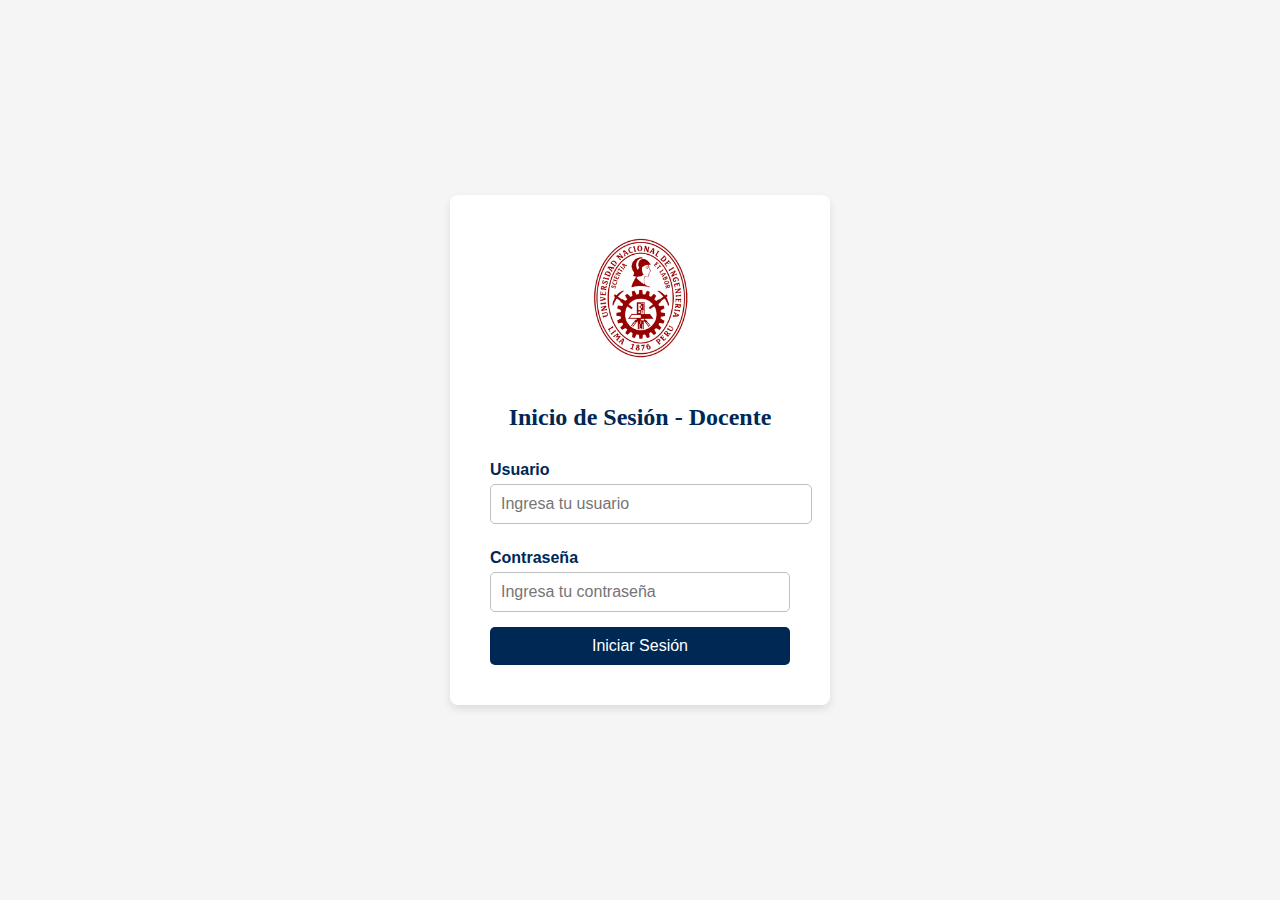
<file: Registro/index.html>
<!DOCTYPE html>
<html lang="es">
<head>
    <meta charset="UTF-8">
    <meta name="viewport" content="width=device-width, initial-scale=1.0">
    <title>Inicio de Sesión</title>
    <link rel="stylesheet" href="css/styles.css">
    <link rel="stylesheet" href="https://cdnjs.cloudflare.com/ajax/libs/font-awesome/6.6.0/css/all.min.css" integrity="sha512-Kc323vGBEqzTmouAECnVceyQqyqdsSiqLQISBL29aUW4U/M7pSPA/gEUZQqv1cwx4OnYxTxve5UMg5GT6L4JJg==" crossorigin="anonymous" referrerpolicy="no-referrer" />
</head>
<body>
    <div class="login-container">
        <div class="login-box">
            <img src="img/logo_uni.png" alt="Logo UNI" class="logo-uni">
            <h2>Inicio de Sesión - Docente</h2>
            <form id="login-form">
                <label for="usuario">Usuario</label>
                <input type="text" id="usuario" name="usuario" placeholder="Ingresa tu usuario" required>

                <label for="password">Contraseña</label>
                <input type="password" id="password" name="password" placeholder="Ingresa tu contraseña" required>

                <button type="submit">Iniciar Sesión</button>
            </form>
            <p id="error-message" style="display: none; color: red;">Usuario o contraseña incorrectos</p>
        </div>
    </div>

    <script src="js/login.js"></script>
</body>
</html>
</file>
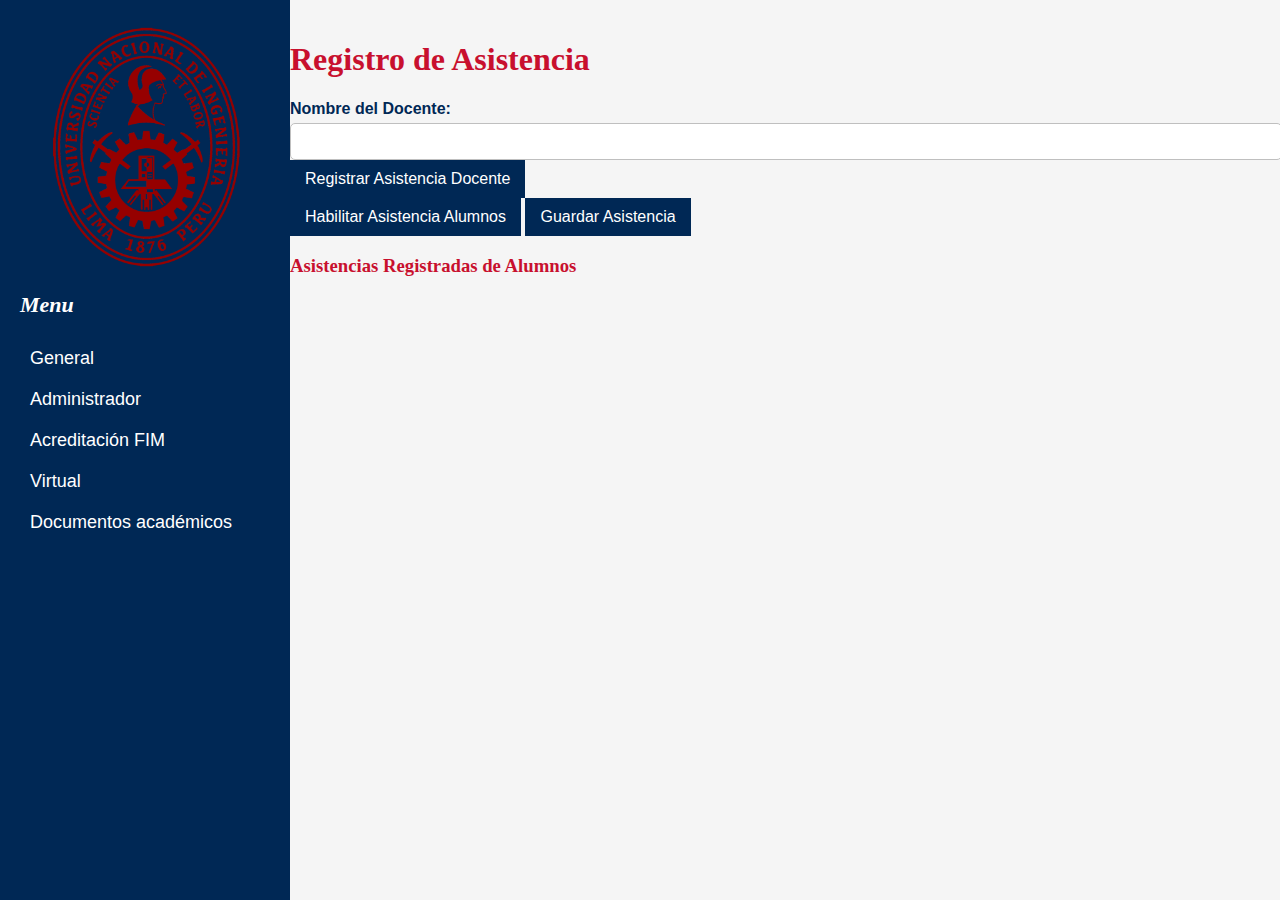
<file: Registro/asistencia.html>
<!DOCTYPE html>
<html lang="es">
<head>
    <meta charset="UTF-8">
    <meta name="viewport" content="width=device-width, initial-scale=1.0">
    <title>Asistencia</title>
    <link rel="stylesheet" href="css/styles.css">
    <link rel="stylesheet" href="https://cdnjs.cloudflare.com/ajax/libs/font-awesome/6.6.0/css/all.min.css" integrity="sha512-Kc323vGBEqzTmouAECnVceyQqyqdsSiqLQISBL29aUW4U/M7pSPA/gEUZQqv1cwx4OnYxTxve5UMg5GT6L4JJg==" crossorigin="anonymous" referrerpolicy="no-referrer" />
</head>
<body>
    <div class="sidebar">
        <img src="img/logo_uni.png" alt="Logo UNI" style="width: 80%; margin: 0 auto; display: block;">
        <h2><i class="fa-solid fa-bars"><a href="menu.html">  Menu</a></i></h2>
        <ul class="main-menu">
            <li class="submenu"><a href="#">General</a></li>
            <ul class="submenu-items" id="general-submenu" style="display: none;">
                <li><a href="horario.html">Mi Horario de Clases</a></li>
                <li><a href="docente.html">Información Docente</a></li>
                <li><a href="#">Mis Cursos Asignados</a></li>
                <li><a href="asistencia.html">Asistencia</a></li>
                <li><a href="#">Cargar Notas ORCE</a></li>
                <li><a href="#">Biblioteca Virtual</a></li>
            </ul>
            <li class="submenu"><a href="#">Administrador</a></li>
            <li class="submenu"><a href="#">Acreditación FIM</a></li>
            <li class="submenu"><a href="#">Virtual</a></li>
            <li class="submenu"><a href="#">Documentos académicos</a></li>
        </ul>
    </div>

    <div class="content">
        <h1>Registro de Asistencia</h1>

        <!-- Asistencia del docente -->
        <div>
            <label for="nombre-docente">Nombre del Docente:</label>
            <input type="text" id="nombre-docente" required>
            <button id="registrar-asistencia-docente">Registrar Asistencia Docente</button>
            <div id="asistencia-docente-message" style="display:none;">
                <h3>Asistencia del Docente</h3>
                <div id="docente-asistencia"></div>
            </div>
        </div>

        <!-- Habilitar asistencia para alumnos -->
        <div>
            <button id="habilitar-asistencia-alumnos">Habilitar Asistencia Alumnos</button>
            <table id="asistencia-alumnos" style="display:none;">
                <thead>
                    <tr>
                        <th>Nombre</th>
                        <th>Asistencia</th>
                    </tr>
                </thead>
                <tbody>
                    <tr>
                        <td>Alumno 1</td>
                        <td><input type="checkbox" class="asistencia-alumno"></td>
                    </tr>
                    <tr>
                        <td>Alumno 2</td>
                        <td><input type="checkbox" class="asistencia-alumno"></td>
                    </tr>
                    <tr>
                        <td>Alumno 3</td>
                        <td><input type="checkbox" class="asistencia-alumno"></td>
                    </tr>
                </tbody>
            </table>
            <button id="guardar-asistencia-alumnos">Guardar Asistencia</button>
        </div>

        <!-- Tabla para mostrar asistencias registradas -->
        <div>
            <h3>Asistencias Registradas de Alumnos</h3>
            <table id="asistencias-registradas" style="display:none;">
                <thead>
                    <tr>
                        <th>Nombre</th>
                        <th>Fecha y Hora</th>
                    </tr>
                </thead>
                <tbody id="asistencias-body"></tbody>
            </table>
        </div>
    </div>

    <script src="js/asistencia.js"></script>
</body>
</html>
</file>
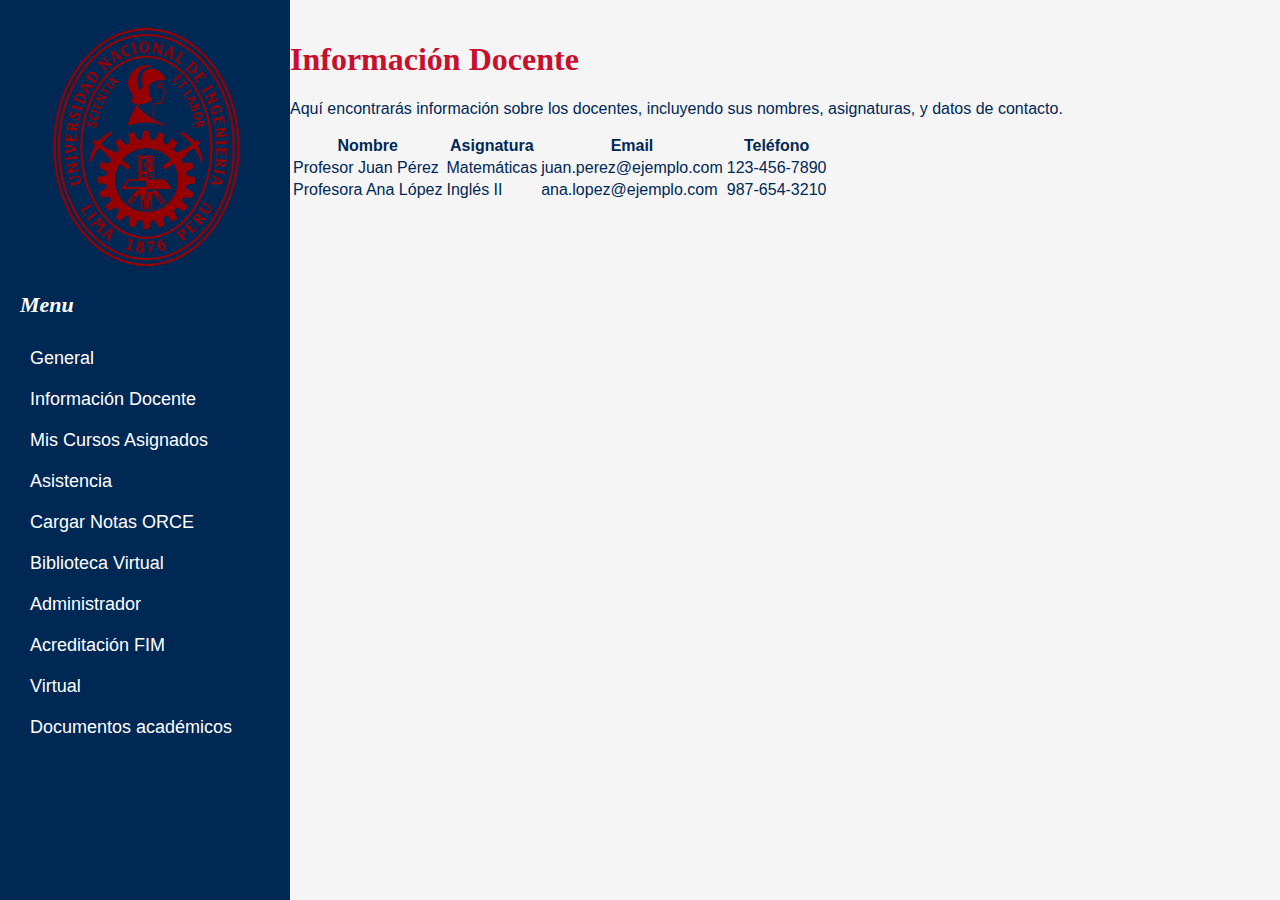
<file: Registro/docente.html>
<!DOCTYPE html>
<html lang="es">
<head>
    <meta charset="UTF-8">
    <meta name="viewport" content="width=device-width, initial-scale=1.0">
    <title>Información Docente</title>
    <link rel="stylesheet" href="css/styles.css">
    <link rel="stylesheet" href="https://cdnjs.cloudflare.com/ajax/libs/font-awesome/6.6.0/css/all.min.css" integrity="sha512-Kc323vGBEqzTmouAECnVceyQqyqdsSiqLQISBL29aUW4U/M7pSPA/gEUZQqv1cwx4OnYxTxve5UMg5GT6L4JJg==" crossorigin="anonymous" referrerpolicy="no-referrer" />
</head>
<body>
    <div class="sidebar">
        <img src="img/logo_uni.png" alt="Logo UNI" style="width: 80%; margin: 0 auto; display: block;">
        <h2><i class="fa-solid fa-bars"><a href="menu.html">  Menu</a></i></h2>
        <ul class="main-menu">
            <li class="submenu"><a href="#">General</a></li>
            <li class="submenu"><a href="docente.html">Información Docente</a></li>
            <li class="submenu"><a href="#">Mis Cursos Asignados</a></li>
            <li class="submenu"><a href="#">Asistencia</a></li>
            <li class="submenu"><a href="#">Cargar Notas ORCE</a></li>
            <li class="submenu"><a href="#">Biblioteca Virtual</a></li>
            <li class="submenu"><a href="#">Administrador</a></li>
            <li class="submenu"><a href="#">Acreditación FIM</a></li>
            <li class="submenu"><a href="#">Virtual</a></li>
            <li class="submenu"><a href="#">Documentos académicos</a></li>
        </ul>
    </div>

    <div class="content">
        <h1>Información Docente</h1>
        <p>Aquí encontrarás información sobre los docentes, incluyendo sus nombres, asignaturas, y datos de contacto.</p>
        <table class="teacher-info">
            <thead>
                <tr>
                    <th>Nombre</th>
                    <th>Asignatura</th>
                    <th>Email</th>
                    <th>Teléfono</th>
                </tr>
            </thead>
            <tbody id="teacher-info-body">
                <tr>
                    <td>Profesor Juan Pérez</td>
                    <td>Matemáticas</td>
                    <td>juan.perez@ejemplo.com</td>
                    <td>123-456-7890</td>
                </tr>
                <tr>
                    <td>Profesora Ana López</td>
                    <td>Inglés II</td>
                    <td>ana.lopez@ejemplo.com</td>
                    <td>987-654-3210</td>
                </tr>
                <!-- Agrega más filas según sea necesario -->
            </tbody>
        </table>
    </div>

</body>
</html>
</file>
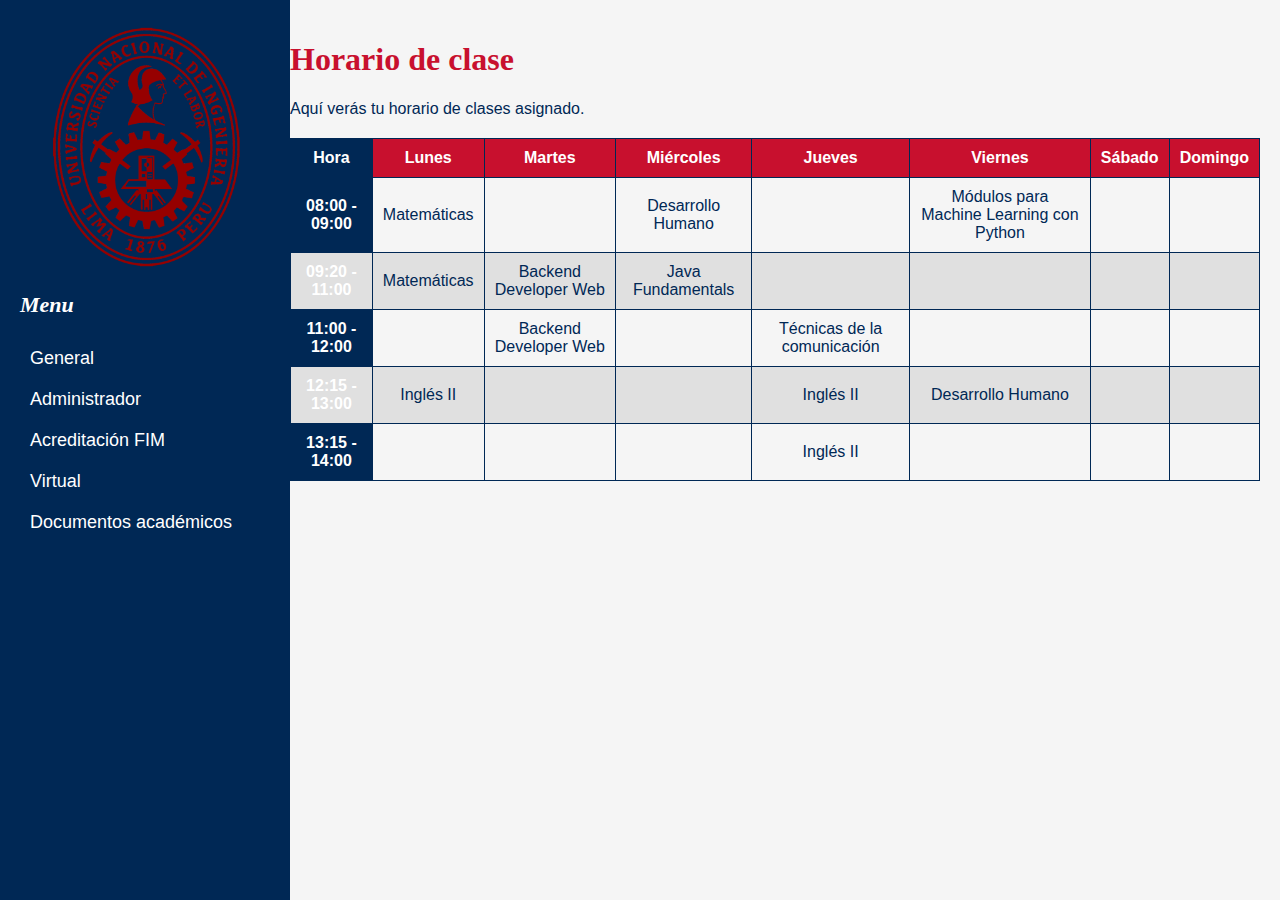
<file: Registro/horario.html>
<!DOCTYPE html>
<html lang="es">
<head>
    <meta charset="UTF-8">
    <meta name="viewport" content="width=device-width, initial-scale=1.0">
    <title>Horario de Clases</title>
    <link rel="stylesheet" href="css/styles.css">
    <link rel="stylesheet" href="https://cdnjs.cloudflare.com/ajax/libs/font-awesome/6.6.0/css/all.min.css" integrity="sha512-Kc323vGBEqzTmouAECnVceyQqyqdsSiqLQISBL29aUW4U/M7pSPA/gEUZQqv1cwx4OnYxTxve5UMg5GT6L4JJg==" crossorigin="anonymous" referrerpolicy="no-referrer" />
</head>
<body>
    <div class="sidebar">
        <img src="img/logo_uni.png" alt="Logo UNI" style="width: 80%; margin: 0 auto; display: block;">
        <h2><i class="fa-solid fa-bars"><a href="menu.html">  Menu</a></i></h2>
        <ul class="main-menu">
            <li class="submenu"><a href="#">General</a></li>
            <ul class="submenu-items" id="general-submenu" style="display: none;">
                <li><a href="horario.html">Mi Horario de Clases</a></li>
                <li><a href="docente.html">Información Docente</a></li>
                <li><a href="#">Mis Cursos Asignados</a></li>
                <li><a href="asistencia.html">Asistencia</a></li>
                <li><a href="#">Cargar Notas ORCE</a></li>
                <li><a href="#">Biblioteca Virtual</a></li>
            </ul>
            <li class="submenu"><a href="#">Administrador</a></li>
            <li class="submenu"><a href="#">Acreditación FIM</a></li>
            <li class="submenu"><a href="#">Virtual</a></li>
            <li class="submenu"><a href="#">Documentos académicos</a></li>
        </ul>
    </div>

    <div class="content">
        <h1>Horario de clase</h1>
        <p>Aquí verás tu horario de clases asignado.</p>
        <table class="schedule">
            <thead>
                <tr>
                    <th>Hora</th>
                    <th>Lunes</th>
                    <th>Martes</th>
                    <th>Miércoles</th>
                    <th>Jueves</th>
                    <th>Viernes</th>
                    <th>Sábado</th>
                    <th>Domingo</th>
                </tr>
            </thead>
            <tbody id="schedule-body">
            </tbody>
        </table>
    </div>
    <script src="js/horario.js"></script>
</body>
</html>
</file>
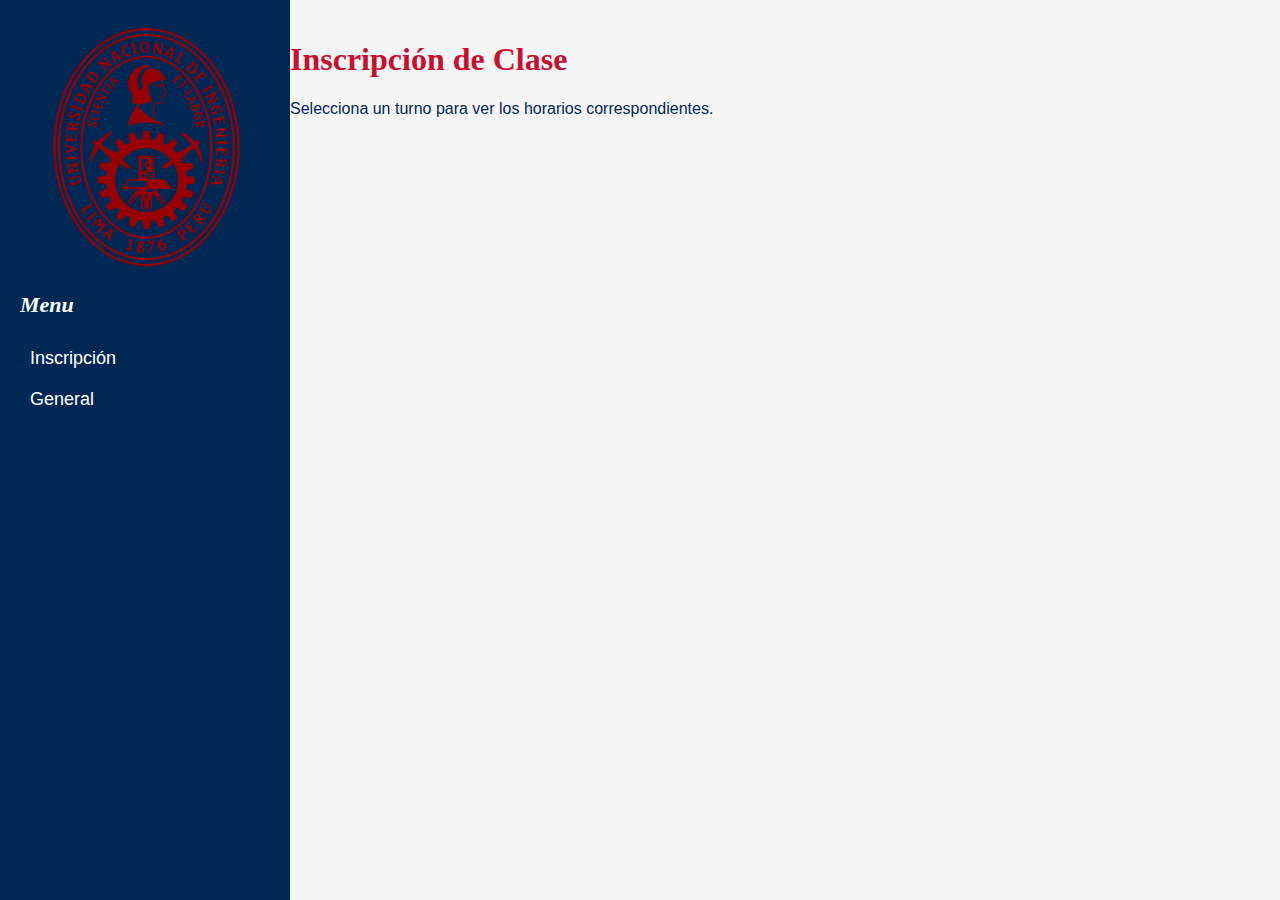
<file: Registro/inscripcion.html>
<!DOCTYPE html>
<html lang="es">
<head>
    <meta charset="UTF-8">
    <meta name="viewport" content="width=device-width, initial-scale=1.0">
    <title>Horario de Clase</title>
    <link rel="stylesheet" href="css/styles.css">
    <link rel="stylesheet" href="https://cdnjs.cloudflare.com/ajax/libs/font-awesome/6.6.0/css/all.min.css" integrity="sha512-Kc323vGBEqzTmouAECnVceyQqyqdsSiqLQISBL29aUW4U/M7pSPA/gEUZQqv1cwx4OnYxTxve5UMg5GT6L4JJg==" crossorigin="anonymous" referrerpolicy="no-referrer" />
</head>
<body>
    <div class="sidebar">
        <img src="img/logo_uni.png" alt="Logo UNI" style="width: 80%; margin: 0 auto; display: block;">
        <h2><i class="fa-solid fa-bars"><a href="menu.html"> Menu</a></i></h2>
        <ul class="main-menu">
            <li class="submenu"><a href="#" onclick="mostrarFormulario()">Inscripción</a></li>
            <li class="submenu"><a href="#">General</a></li>
            <ul class="submenu-items" id="general-submenu" style="display: none;">
                <li><a href="horario.html">Mi Horario de Clases</a></li>
                <li><a href="docente.html">Información Docente</a></li>
                <li><a href="#">Mis Cursos Asignados</a></li>
                <li><a href="asistencia.html">Asistencia</a></li>
                <li><a href="#">Cargar Notas ORCE</a></li>
                <li><a href="#">Biblioteca Virtual</a></li>
            </ul>
        </li>
        </ul>
    </div>

    <div class="content">
        <h1>Inscripción de Clase</h1>
        <p>Selecciona un turno para ver los horarios correspondientes.</p>
        
        <!-- Formulario de inscripción -->
        <div id="form-inscripcion" class="form-inscripcion" style="display:none;">
            <h2>Formulario de Inscripción</h2>
            <label for="nombre">Nombre:</label>
            <input type="text" id="nombre" required>
            <label for="apellido">Apellido:</label>
            <input type="text" id="apellido" required>
            <label for="id-estudiante">ID de Estudiante:</label>
            <input type="text" id="id-estudiante" required>
            <button onclick="enviarFormulario()">Enviar</button>
        </div>
        
        <!-- Botones para seleccionar los turnos y matrículas -->
        <div id="turnos-container" style="display:none;">
            <div class="turno-buttons">
                <button onclick="mostrarTurno('manana')">Turno Mañana</button>
                <button onclick="mostrarTurno('tarde')">Turno Tarde</button>
                <button onclick="mostrarTurno('noche')">Turno Noche</button>
            </div>
            <div id="matriculas-container"></div>
        </div>
    </div>

    <script src="js/matricula.js"></script>
</body>
</html>
</file>
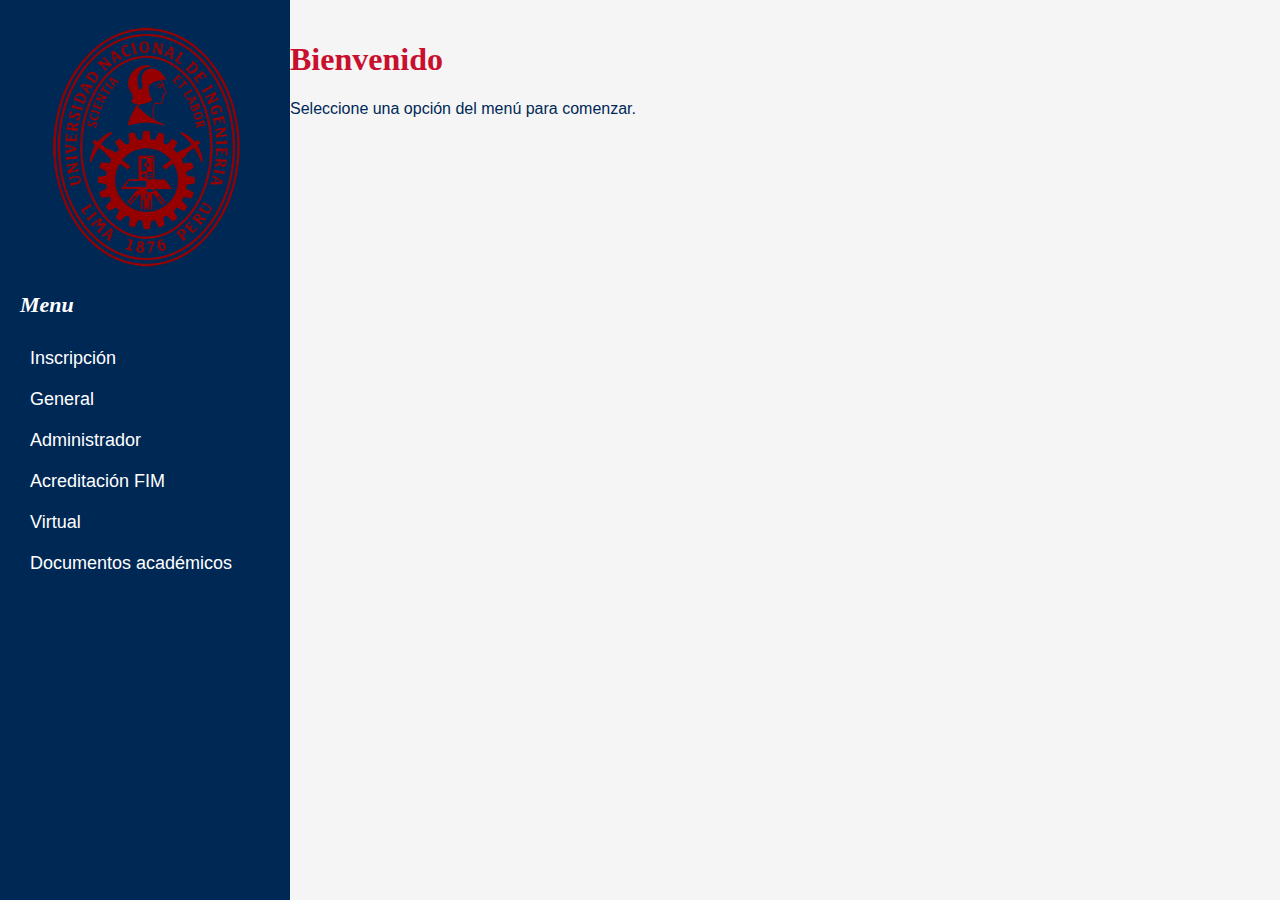
<file: Registro/menu.html>
<!DOCTYPE html>
<html lang="es">
<head>
    <meta charset="UTF-8">
    <meta name="viewport" content="width=device-width, initial-scale=1.0">
    <title>Menu Principal</title>
    <link rel="stylesheet" href="css/styles.css">
    <link rel="stylesheet" href="https://cdnjs.cloudflare.com/ajax/libs/font-awesome/6.6.0/css/all.min.css" integrity="sha512-Kc323vGBEqzTmouAECnVceyQqyqdsSiqLQISBL29aUW4U/M7pSPA/gEUZQqv1cwx4OnYxTxve5UMg5GT6L4JJg==" crossorigin="anonymous" referrerpolicy="no-referrer" />
</head>
<body>
    <div class="sidebar">
        <img src="img/logo_uni.png" alt="Logo UNI" style="width: 80%; margin: 0 auto; display: block;">
        <h2><i class="fa-solid fa-bars"><a href="menu.html"> Menu</a></i></h2>
        <ul class="main-menu">
            <li class="submenu"><a href="inscripcion.html">Inscripción</a></li>
            <li class="submenu">
                <a href="#" id="general-toggle">General</a>
                <ul class="submenu-items" id="general-submenu" style="display: none;">
                    <li><a href="horario.html">Mi Horario de Clases</a></li>
                    <li><a href="docente.html">Información Docente</a></li>
                    <li><a href="#">Mis Cursos Asignados</a></li>
                    <li><a href="asistencia.html">Asistencia</a></li>
                    <li><a href="#">Cargar Notas ORCE</a></li>
                    <li><a href="#">Biblioteca Virtual</a></li>
                </ul>
            </li>
            <li class="submenu"><a href="#">Administrador</a></li>
            <li class="submenu"><a href="#">Acreditación FIM</a></li>
            <li class="submenu"><a href="#">Virtual</a></li>
            <li class="submenu"><a href="#">Documentos académicos</a></li>
        </ul>
    </div>

    <div class="content">
        <h1>  Bienvenido</h1>
        <p>  Seleccione una opción del menú para comenzar.</p>
    </div>

    <script src="js/menu.js"></script>
</body>
</html>
</file>
<file: Registro/css/styles.css>
/* Estilo General */
body {
    font-family: 'Roboto', sans-serif;
    background-color: #f5f5f5;
    color: #002855;
    margin: 0;
    padding: 0;
}

h1, h2, h3 {
    font-family: 'Merriweather', serif;
    color: #C8102E;
}

button {
    background-color: #002855;
    color: white;
    border: none;
    padding: 10px 15px;
    cursor: pointer;
    font-size: 16px;
}

button:hover {
    background-color: #C8102E;
}

/* Estilos del Menú */
.sidebar {
    background-color: #002855;
    width: 250px;
    position: fixed;
    height: 100%;
    top: 0;
    left: 0;
    padding: 20px;
}

.sidebar h2 a {
    color: white;
    text-decoration: none;
    font-size: 22px;
}

.sidebar ul {
    list-style: none;
    padding: 0;
}

.sidebar ul li a {
    display: block;
    padding: 10px;
    color: white;
    text-decoration: none;
    font-size: 18px;
}

.sidebar ul li a:hover {
    background-color: #C8102E;
}

.content {
    margin-left: 270px;
    padding: 20px;
}

/* Estilos del formulario de inscripción */
.form-inscripcion {
    background-color: white;
    padding: 20px;
    border-radius: 5px;
    box-shadow: 0px 0px 10px rgba(0, 0, 0, 0.1);
}

label {
    display: block;
    margin-top: 10px;
    font-weight: bold;
}

input[type="text"] {
    width: 100%;
    padding: 10px;
    margin-top: 5px;
    border: 1px solid #bfbfbf;
    border-radius: 5px;
}

/* Estilos para la tabla de horarios */
.schedule {
    width: 100%;
    border-collapse: collapse;
    margin-top: 20px;
}

.schedule th, .schedule td {
    border: 1px solid #002855; 
    padding: 10px;
    text-align: center;
}

.schedule th {
    background-color: #C8102E; /* Color rojo UNI */
    color: white;
    font-size: 16px;
    font-weight: bold;
}

.schedule td {
    background-color: #f5f5f5;
    color: #002855;
}

.schedule tr:nth-child(even) td {
    background-color: #e0e0e0; /* Color alternativo para las filas pares */
}

.schedule tr:hover td {
    background-color: #C8102E; /* Resaltar fila al pasar el ratón */
    color: white;
}

.schedule td:first-child, .schedule th:first-child {
    background-color: #002855;
    color: white;
    font-weight: bold;
}

/* Estilos del Login del docente */
.login-container {
    display: flex;
    justify-content: center;
    align-items: center;
    height: 100vh;
    background-color: #f5f5f5;
}

.login-box {
    background-color: white;
    padding: 40px;
    border-radius: 8px;
    box-shadow: 0 4px 8px rgba(0, 0, 0, 0.1);
    text-align: center;
    width: 300px;
}

.login-box h2 {
    margin-bottom: 20px;
    color: #002855;
}

.login-box .logo-uni {
    width: 100px;
    margin-bottom: 20px;
}

.login-box form {
    display: flex;
    flex-direction: column;
}

.login-box label {
    text-align: left;
    font-weight: bold;
    color: #002855;
}

.login-box input {
    margin-top: 5px;
    margin-bottom: 15px;
    padding: 10px;
    border: 1px solid #bfbfbf;
    border-radius: 5px;
    font-size: 16px;
}

.login-box button {
    padding: 10px;
    background-color: #002855;
    color: white;
    border-radius: 5px;
    cursor: pointer;
    font-size: 16px;
}

.login-box button:hover {
    background-color: #C8102E;
}

#login-box p#error-message {
    display: none;
    color: red;
}
</file>
